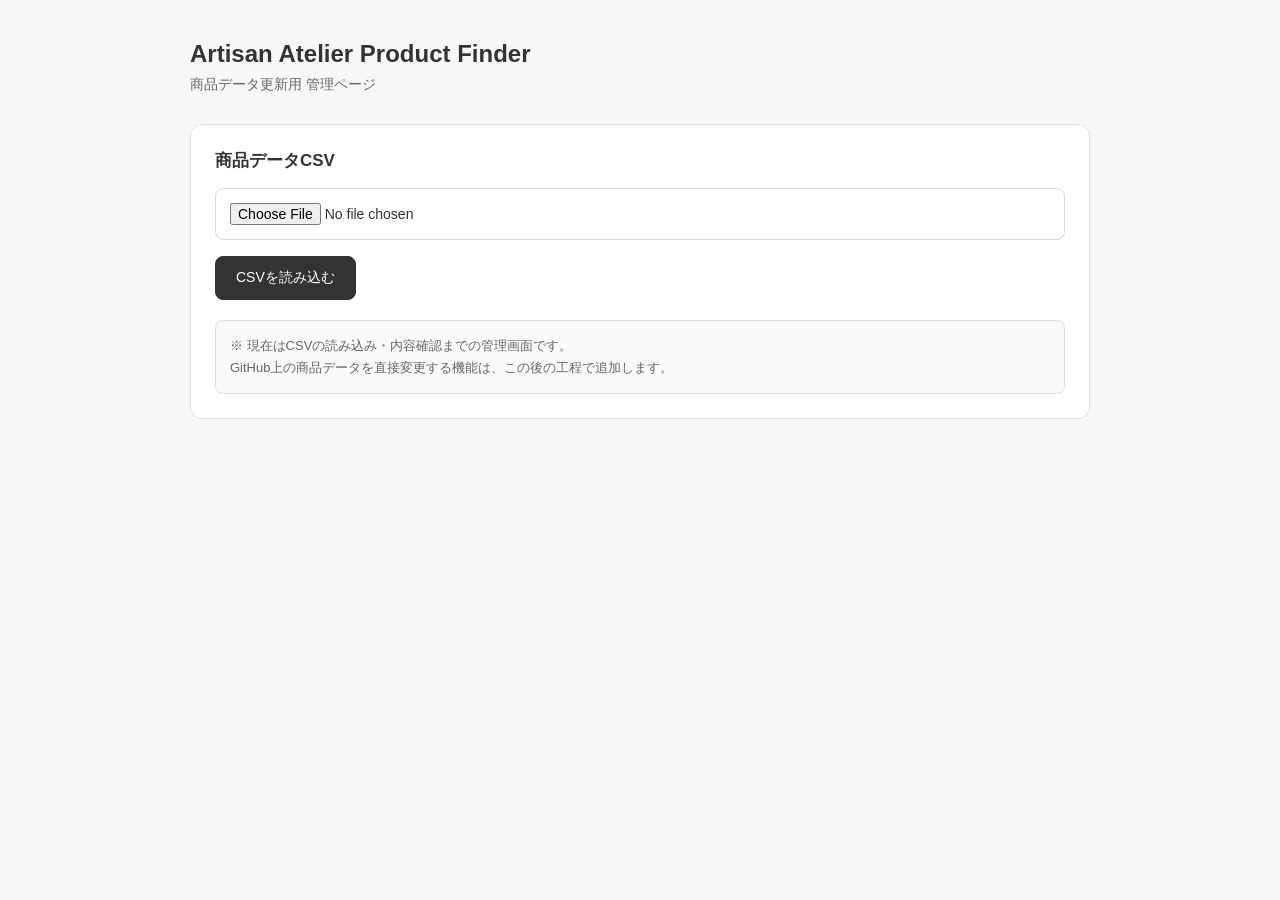
<file: demo/admin.html>
<!DOCTYPE html>
<html lang="ja">

<head>
    <meta charset="UTF-8">
    <meta name="viewport" content="width=device-width, initial-scale=1.0">

    <title>Artisan Atelier Product Finder - 管理画面</title>

    <style>
        * {
            box-sizing: border-box;
        }

        body {
            margin: 0;
            padding: 40px 20px;
            background: #f7f7f7;
            color: #333;
            font-family:
                -apple-system,
                BlinkMacSystemFont,
                "Segoe UI",
                "Noto Sans JP",
                sans-serif;
        }

        .admin-container {
            width: 100%;
            max-width: 900px;
            margin: 0 auto;
        }

        h1 {
            margin: 0 0 8px;
            font-size: 24px;
            font-weight: 600;
        }

        .description {
            margin: 0 0 30px;
            color: #666;
            font-size: 14px;
        }

        .admin-card {
            background: #fff;
            border: 1px solid #ddd;
            border-radius: 12px;
            padding: 24px;
            margin-bottom: 20px;
        }

        .admin-card h2 {
            margin: 0 0 16px;
            font-size: 17px;
            font-weight: 600;
        }

        .file-input {
            width: 100%;
            padding: 14px;
            border: 1px solid #d8d8d8;
            border-radius: 8px;
            background: #fff;
            font-size: 14px;
        }

        .button {
            margin-top: 16px;
            padding: 12px 20px;
            border: 1px solid #333;
            border-radius: 8px;
            background: #333;
            color: #fff;
            font-size: 14px;
            cursor: pointer;
        }

        .button:hover {
            opacity: 0.85;
        }

        .status {
            margin-top: 20px;
            padding: 14px;
            border-radius: 8px;
            background: #f3f3f3;
            font-size: 14px;
            line-height: 1.6;
        }

        .hidden {
            display: none;
        }

        .warning {
            margin-top: 20px;
            padding: 14px;
            border: 1px solid #ddd;
            border-radius: 8px;
            background: #fafafa;
            color: #666;
            font-size: 13px;
            line-height: 1.7;
        }
    </style>
</head>

<body>

    <main class="admin-container">

        <h1>Artisan Atelier Product Finder</h1>

        <p class="description">
            商品データ更新用 管理ページ
        </p>

        <section class="admin-card">

            <h2>商品データCSV</h2>

            <input
                type="file"
                id="csvFile"
                class="file-input"
                accept=".csv,text/csv">

            <button
                type="button"
                id="loadCsvButton"
                class="button">
                CSVを読み込む
            </button>

            <div
                id="status"
                class="status hidden">
            </div>

            <div class="warning">
                ※ 現在はCSVの読み込み・内容確認までの管理画面です。<br>
                GitHub上の商品データを直接変更する機能は、この後の工程で追加します。
            </div>

        </section>

    </main>

<script>

    const csvFile =
        document.getElementById(
            'csvFile'
        );

    const loadCsvButton =
        document.getElementById(
            'loadCsvButton'
        );

    const status =
        document.getElementById(
            'status'
        );


    /*
     * CSV読み込み
     */
    loadCsvButton.addEventListener(
        'click',
        () => {

            const file =
                csvFile.files[0];

            if (!file) {

                status.classList.remove(
                    'hidden'
                );

                status.textContent =
                    'CSVファイルを選択してください。';

                return;
            }

            const reader =
                new FileReader();


            reader.onload =
                (event) => {

                    const text =
                        event.target.result;

                    const lines =
                        text
                            .split(/\r?\n/)
                            .filter(
                                line =>
                                    line.trim()
                            );

                    if (
                        lines.length < 2
                    ) {

                        status.classList.remove(
                            'hidden'
                        );

                        status.textContent =
                            'CSVに商品データがありません。';

                        return;
                    }


                    /*
                     * CSVを配列化
                     */
                    const rows =
                        parseCsv(
                            text
                        );


                    if (
                        rows.length < 2
                    ) {

                        status.classList.remove(
                            'hidden'
                        );

                        status.textContent =
                            'CSVデータを正しく読み込めませんでした。';

                        return;
                    }


                    const headers =
                        rows[0];


                    /*
                     * 必須項目
                     */
                    const requiredFields = [
                        'メーカー名',
                        '品番',
                        '商品名',
                        '価格',
                        '商品タイトル',
                        'スペック①',
                        'スペック②',
                        'スペック③',
                        'スペック④',
                        'スペック⑤',
                        'ケア方法'
                    ];


                    const missingFields =
                        requiredFields.filter(
                            field =>
                                !headers.includes(
                                    field
                                )
                        );


                    status.classList.remove(
                        'hidden'
                    );


                    if (
                        missingFields.length > 0
                    ) {

                        status.innerHTML =
                            `
                            <strong>
                            ⚠ 必須項目が見つかりません
                            </strong>
                            <br><br>
                            ${missingFields.join(
                                ' / '
                            )}
                            `;

                        return;
                    }


                    /*
                     * CSV → JSON変換
                     */
                    const products =
                        rows
                            .slice(1)
                            .map(
                                row =>
                                    convertRowToProduct(
                                        headers,
                                        row
                                    )
                            )
                            .filter(
                                product =>
                                    product.code
                            );


                    /*
                     * 結果表示
                     */
                    status.innerHTML =
                        `
                        <strong>
                        ✓ 商品データを変換しました
                        </strong>
                        <br><br>

                        商品件数：
                        ${products.length}件
                        <br>

                        CSV項目数：
                        ${headers.length}項目
                        <br><br>

                        <button
                            type="button"
                            id="downloadJsonButton"
                            class="button">
                            products.jsonをダウンロード
                        </button>
                        `;


                    /*
                     * JSONダウンロード
                     */
                    document
                        .getElementById(
                            'downloadJsonButton'
                        )
                        .addEventListener(
                            'click',
                            () => {

                                downloadJson(
                                    products
                                );
                            }
                        );
                };


            reader.onerror =
                () => {

                    status.classList.remove(
                        'hidden'
                    );

                    status.textContent =
                        'CSVファイルの読み込みに失敗しました。';
                };


            reader.readAsText(
                file,
                'UTF-8'
            );
        }
    );


    /*
     * CSV全体を読み込む
     */
    function parseCsv(text) {

        const rows = [];

        let row = [];

        let value = '';

        let insideQuotes =
            false;


        for (
            let i = 0;
            i < text.length;
            i++
        ) {

            const char =
                text[i];

            const nextChar =
                text[i + 1];


            if (
                char === '"' &&
                insideQuotes &&
                nextChar === '"'
            ) {

                value += '"';

                i++;

                continue;
            }


            if (
                char === '"'
            ) {

                insideQuotes =
                    !insideQuotes;

                continue;
            }


            if (
                char === ',' &&
                !insideQuotes
            ) {

                row.push(
                    value.trim()
                );

                value = '';

                continue;
            }


            if (
                (
                    char === '\n' ||
                    char === '\r'
                ) &&
                !insideQuotes
            ) {

                if (
                    char === '\r' &&
                    nextChar === '\n'
                ) {

                    i++;
                }

                row.push(
                    value.trim()
                );

                value = '';


                if (
                    row.some(
                        cell =>
                            cell !== ''
                    )
                ) {

                    rows.push(
                        row
                    );
                }

                row = [];

                continue;
            }


            value += char;
        }


        /*
         * 最後の行
         */
        if (
            value !== '' ||
            row.length > 0
        ) {

            row.push(
                value.trim()
            );

            rows.push(
                row
            );
        }


        return rows;
    }


    /*
     * CSV 1行 → Product JSON
     */
    function convertRowToProduct(
        headers,
        row
    ) {

        const data = {};


        headers.forEach(
            (header, index) => {

                data[header] =
                    row[index] || '';
            }
        );


        return {

            maker:
                data['メーカー名'],

            code:
                data['品番'],

            name:
                data['商品名'],

            price:
                Number(
                    String(
                        data['価格']
                    )
                        .replace(
                            /,/g,
                            ''
                        )
                        .replace(
                            /円/g,
                            ''
                        )
                        .trim()
                ) || 0,

            brand:
                data['ブランド'],

            category:
                data['カテゴリ'],

            subCategory:
                data['サブカテゴリ'],

            series:
                splitValues(
                    data['シリーズ']
                ),

            color:
                splitValues(
                    data['色']
                ),

            colorGroup:
                splitValues(
                    data['カラー系統']
                ),

            material:
                splitValues(
                    data['素材']
                ),

            size:
                data['サイズ'],

            weight:
                data['重量'],

            title:
                data['商品タイトル'],

            spec1:
                data['スペック①'],

            spec2:
                data['スペック②'],

            spec3:
                data['スペック③'],

            spec4:
                data['スペック④'],

            spec5:
                data['スペック⑤'],

            care:
                data['ケア方法'],

            image:
                data['商品画像URL'],

            url:
                data['商品URL'],

            tags:
                splitValues(
                    data['特徴タグ']
                ),

            usageTags:
                splitValues(
                    data['用途タグ']
                ),

            recommended:
                toBoolean(
                    data['おすすめ']
                ),

            isNew:
                toBoolean(
                    data['新商品']
                ),

            popular:
                toBoolean(
                    data['人気商品']
                ),

            maleRecommended:
                toBoolean(
                    data['男性おすすめ']
                ),

            femaleRecommended:
                toBoolean(
                    data['女性おすすめ']
                ),

            stock:
                data['店舗在庫'],

            published:
                toBoolean(
                    data['公開']
                )
        };
    }


    /*
     * | 区切りの項目を配列化
     */
    function splitValues(value) {

        if (!value) {
            return [];
        }

        return String(value)
            .split('|')
            .map(
                item =>
                    item.trim()
            )
            .filter(Boolean);
    }


    /*
     * TRUE / FALSE をboolean化
     */
    function toBoolean(value) {

        const normalized =
            String(
                value || ''
            )
                .trim()
                .toUpperCase();

        return (
            normalized === 'TRUE' ||
            normalized === '○' ||
            normalized === '〇' ||
            normalized === '1'
        );
    }


    /*
     * JSONダウンロード
     */
    function downloadJson(
        products
    ) {

        const json =
            JSON.stringify(
                products,
                null,
                2
            );


        const blob =
            new Blob(
                [json],
                {
                    type:
                        'application/json'
                }
            );


        const url =
            URL.createObjectURL(
                blob
            );


        const link =
            document.createElement(
                'a'
            );

        link.href = url;

        link.download =
            'products.json';

        document.body.appendChild(
            link
        );

        link.click();

        document.body.removeChild(
            link
        );

        URL.revokeObjectURL(
            url
        );
    }

</script>

</body>

</html>
</file>
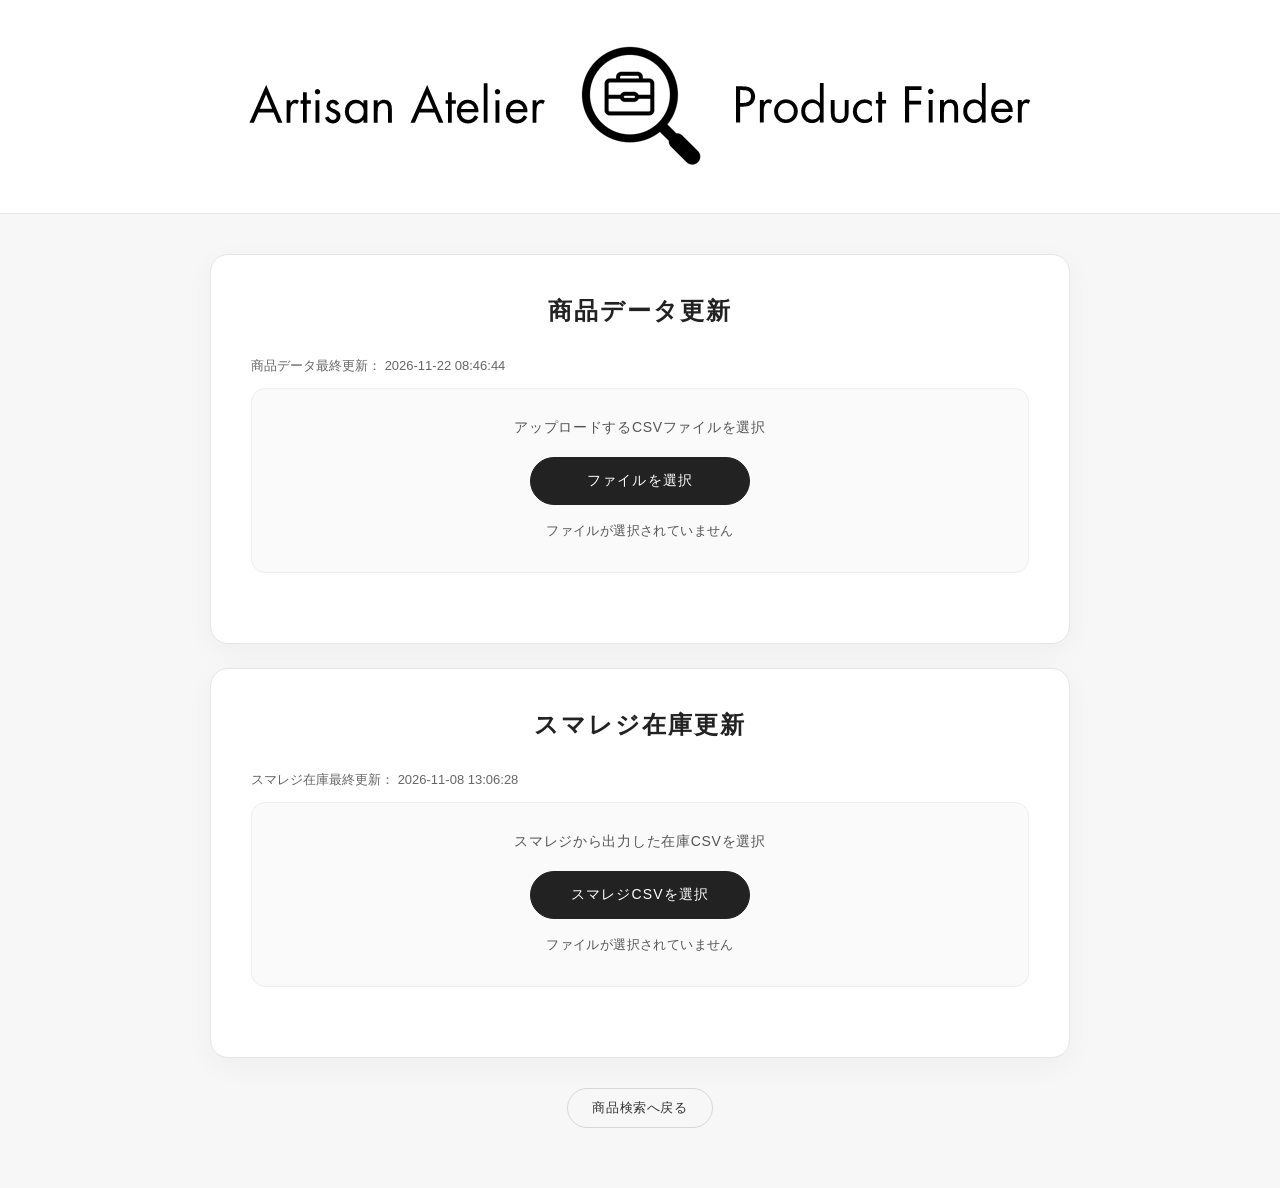
<file: demo/update.html>
<!DOCTYPE html>
<html lang="ja">

<head>
    <meta charset="UTF-8">

    <meta
        name="viewport"
        content="width=device-width, initial-scale=1.0">

    <title>
        商品データ更新 | Artisan Atelier Product Finder
    </title>

    <meta
        name="description"
        content="Artisan Atelier Product Finder 商品データ更新ページ">

    <link
        rel="stylesheet"
        href="style.css">
    <style>
        #smartRegiPanel {
            margin-top: 24px;
        }

        .smartregi-summary {
            margin-top: 16px;
        }

        .smartregi-summary-grid {
            display: grid;
            grid-template-columns: repeat(auto-fit, minmax(150px, 1fr));
            gap: 10px;
            margin-top: 12px;
        }

        .smartregi-summary-item {
            border: 1px solid #ddd;
            padding: 12px;
            background: #fafafa;
        }

        .smartregi-summary-item span {
            display: block;
            font-size: 13px;
            margin-bottom: 4px;
        }

        .smartregi-summary-item strong {
            font-size: 20px;
        }

        .smartregi-note {
            margin-top: 12px;
            font-size: 13px;
            line-height: 1.7;
        }

        .update-last-updated {
            margin-top: 8px;
            font-size: 13px;
            color: #666;
        }

        .update-last-updated-group {
            margin-bottom: 24px;
            text-align: center;
        }

        .update-last-updated-group .update-last-updated {
            margin: 6px 0;
        }

    </style>

    <!-- Product Finder Icons -->
    <link rel="icon" href="../favicon.ico" sizes="any">
    <link rel="icon" type="image/png" sizes="32x32" href="../favicon-32.png">
    <link rel="icon" type="image/png" sizes="16x16" href="../favicon-16.png">
    <link rel="apple-touch-icon" sizes="180x180" href="../apple-touch-icon.png">
    <link rel="manifest" href="../site.webmanifest">
    <meta name="theme-color" content="#ffffff">
</head>

<body>

<header>
    <div class="container">
        <a
            href="index.html"
            class="header-logo"
            aria-label="Product Finderのトップへ戻る">
            <img
                src="header.png"
                alt="Artisan Atelier Product Finder">
        </a>
    </div>
</header>

<main class="container update-page">

    <section class="update-panel">

        <h2>
            商品データ更新
        </h2>

            <p class="update-last-updated">
            商品データ最終更新：
            <span id="productUpdatedAt">読み込み中……</span>
        </p>

        <div class="update-file-area">

    <p class="update-file-label">
        アップロードするCSVファイルを選択
    </p>

    <input
        type="file"
        id="csvFileInput"
        accept=".csv,text/csv"
        hidden>

    <button
        type="button"
        id="selectCsvButton"
        class="update-file-button">
        ファイルを選択
    </button>

    <div
        id="selectedFileName"
        class="selected-file-name">
        ファイルが選択されていません
    </div>

</div>

                <button
            type="button"
            id="generateJsonButton"
            class="update-file-button"
            style="display:none;">
            商品データを更新
                </button>

        <div
            id="uploadResult"
            class="upload-result"
            aria-live="polite">
        </div>

    </section>


    <section class="update-panel" id="smartRegiPanel">

        <h2>
            スマレジ在庫更新
        </h2>

        <p class="update-last-updated">
            スマレジ在庫最終更新：
            <span id="smartRegiUpdatedAt">読み込み中……</span>
        </p>

        <div class="update-file-area">

            <p class="update-file-label">
                スマレジから出力した在庫CSVを選択
            </p>

            <input
                type="file"
                id="smartRegiCsvInput"
                accept=".csv,text/csv"
                hidden>

            <button
                type="button"
                id="smartRegiSelectButton"
                class="update-file-button">
                スマレジCSVを選択
            </button>

            <div
                id="smartRegiFileName"
                class="selected-file-name">
                ファイルが選択されていません
            </div>

        </div>

        <div
            id="smartRegiResult"
            class="upload-result"
            aria-live="polite">
        </div>

        <button
            type="button"
            id="smartRegiGenerateButton"
            class="update-file-button"
            style="display:none;">
            スマレジ在庫を更新
        </button>

    </section>

    <a
        href="index.html"
        class="back-to-search">
        商品検索へ戻る
    </a>

</main>

<script>

    const GAS_URL =
    'https://script.google.com/macros/s/AKfycbxIYu8G5ppCLUlKnrx1CGZ9nbQiqX_B_Si_9OByOAiKm25DljIBORFoW9CpSyS4beFljw/exec';

/* ==========================================================
   商品データ最終更新日時
========================================================== */

async function loadProductUpdatedAt() {

    const element =
        document.getElementById(
            'productUpdatedAt'
        );

    if (!element) {
        return;
    }

    try {

        const response =
            await fetch(
                '../update-data/product-updated-at.json?t=' +
                Date.now()
            );

        if (!response.ok) {
            throw new Error(
                '更新日時ファイルを読み込めませんでした。'
            );
        }

        const data =
            await response.json();

        if (data.updatedAt) {

            element.textContent =
                data.updatedAt;

        } else {

            element.textContent =
                '未記録';

        }

    } catch (error) {

        element.textContent =
            '取得できませんでした';

        console.error(error);

    }

}

loadProductUpdatedAt();


/* ==========================================================
   スマレジ在庫最終更新日時
========================================================== */

async function loadSmartRegiUpdatedAt() {

    const element =
        document.getElementById(
            'smartRegiUpdatedAt'
        );

    if (!element) {
        return;
    }

    try {

        const response =
            await fetch(
                '../update-data/smartregi-updated-at.json?t=' +
                Date.now()
            );

        if (!response.ok) {
            throw new Error(
                'スマレジ更新日時ファイルを読み込めませんでした。'
            );
        }

        const data =
            await response.json();

        element.textContent =
            data.updatedAt || '未記録';

    } catch (error) {

        element.textContent =
            '未記録';

        console.error(error);

    }

}

loadSmartRegiUpdatedAt();


const csvFileInput =

    document.getElementById('csvFileInput');

const selectCsvButton =
    document.getElementById('selectCsvButton');

const uploadResult =
    document.getElementById('uploadResult');

const selectedFileName =
    document.getElementById('selectedFileName');

let currentProductsForUpdate = [];
let csvProductsForUpdate = [];
let csvTextForUpdate = '';


/* ==========================================================
   CSV解析
========================================================== */

function parseCSV(text) {

    const rows = [];
    let row = [];
    let value = '';
    let inQuotes = false;

    for (let i = 0; i < text.length; i++) {

        const char = text[i];
        const next = text[i + 1];

        if (char === '"') {

            if (inQuotes && next === '"') {
                value += '"';
                i++;
            } else {
                inQuotes = !inQuotes;
            }

        } else if (char === ',' && !inQuotes) {

            row.push(value);
            value = '';

        } else if (
            (char === '\n' || char === '\r') &&
            !inQuotes
        ) {

            if (char === '\r' && next === '\n') {
                i++;
            }

            row.push(value);
            rows.push(row);

            row = [];
            value = '';

        } else {

            value += char;

        }
    }

    if (value !== '' || row.length > 0) {
        row.push(value);
        rows.push(row);
    }

    if (rows.length === 0) {
        return [];
    }


    const headers =
        rows[0].map(header =>
            header
                .replace(/^\uFEFF/, '')
                .trim()
        );


    return rows
        .slice(1)
        .filter(row =>
            row.some(value =>
                value.trim() !== ''
            )
        )
        .map(row => {

            const product = {};

            headers.forEach(
                (header, index) => {
                    product[header] =
                        row[index] ?? '';
                }
            );

            return product;

        });

}


/* ==========================================================
   配列・文字列の比較用
========================================================== */

function normalizeValue(value) {

    if (Array.isArray(value)) {
        return value.join('|');
    }

    if (value === null || value === undefined) {
        return '';
    }

    return String(value)
        .trim();

}


/* ==========================================================
   CSV → Product Finderデータ比較用
========================================================== */

function getCSVValue(product, names) {

    for (const name of names) {

        if (
            Object.prototype.hasOwnProperty.call(
                product,
                name
            )
        ) {
            return product[name];
        }

    }

    return '';

}


function createComparisonKey(product) {

    return normalizeValue(
        getCSVValue(
            product,
            ['品番', 'code', '商品コード']
        )
    );

}

/* ==========================================================
   更新用データ補助関数
========================================================== */

function normalizePrice(value) {

    if (
        value === null ||
        value === undefined ||
        value === ''
    ) {
        return 0;
    }

    const normalized =
        String(value)
            .replace(/,/g, '')
            .replace(/円/g, '')
            .trim();

    const number =
        Number(normalized);

    return Number.isNaN(number)
        ? 0
        : number;

}


function splitCSVTags(value) {

    if (
        value === null ||
        value === undefined ||
        value === ''
    ) {
        return [];
    }

    return String(value)
        .split('|')
        .map(tag => tag.trim())
        .filter(Boolean);

}


function normalizeBoolean(value) {

    if (
        value === true ||
        value === 'true' ||
        value === 'TRUE' ||
        value === '1' ||
        value === 'はい' ||
        value === '○'
    ) {
        return true;
    }

    return false;

}

/* ==========================================================
   商品データの変更判定
========================================================== */

function normalizeComparisonValue(value) {

    if (
        value === null ||
        value === undefined
    ) {
        return '';
    }


    /*
     * 配列の場合
     * JSONのタグ配列を
     * 「|」区切りの文字列へ統一
     */
    if (Array.isArray(value)) {

        return value
            .map(item =>
                String(item).trim()
            )
            .filter(Boolean)
            .join('|');

    }


    let normalized =
        String(value)
            .trim();


    /*
     * True / False を統一
     */
    if (
        normalized.toLowerCase() === 'true'
    ) {
        return 'true';
    }


    if (
        normalized.toLowerCase() === 'false'
    ) {
        return 'false';
    }


    /*
     * 数値のカンマを除去
     */
    normalized =
        normalized.replace(/,/g, '');


    /*
     * 数値として扱えるものは統一
     */
    if (
        normalized !== '' &&
        !isNaN(normalized)
    ) {

        return String(
            Number(normalized)
        );

    }


    /*
     * 「|」区切りデータを正規化
     *
     * 例：
     * 牛革|軽量|ボトル収納|
     *
     * ↓
     *
     * 牛革|軽量|ボトル収納
     */
    if (
        normalized.includes('|')
    ) {

        return normalized
            .split('|')
            .map(item =>
                item.trim()
            )
            .filter(Boolean)
            .join('|');

    }

    /*
 * 空欄を意味する記号を統一
 */
if (
    normalized === '-' ||
    normalized === '—' ||
    normalized === 'ー'
) {
    return '';
}

    return normalized;

}

function getExistingCSVField(
    csv,
    names
) {

    for (const name of names) {

        if (
            Object.prototype.hasOwnProperty.call(
                csv,
                name
            )
        ) {
            return {
                exists: true,
                value: csv[name]
            };
        }

    }

    return {
        exists: false,
        value: ''
    };

}


function valuesAreEqual(
    currentValue,
    csvValue
) {

    const current =
        normalizeComparisonValue(
            currentValue
        );

    const csv =
        normalizeComparisonValue(
            csvValue
        );

    return current === csv;

}


function hasProductChanged(
    current,
    csv
) {

    const fields = [

        {
            label: 'メーカー',
            csv: ['メーカー名'],
            json: 'maker'
        },

        {
            label: '品番',
            csv: ['品番'],
            json: 'code'
        },

        {
            label: '商品名',
            csv: ['商品名'],
            json: 'name'
        },

        {
            label: '価格',
            csv: ['価格'],
            json: 'price'
        },

        {
            label: 'ブランド',
            csv: ['ブランド'],
            json: 'brand'
        },

        {
            label: 'カテゴリ',
            csv: ['カテゴリ'],
            json: 'category'
        },

        {
            label: 'サブカテゴリ',
            csv: ['サブカテゴリ'],
            json: 'subCategory'
        },

        {
            label: 'シリーズ',
            csv: ['シリーズ'],
            json: 'series'
        },

        {
            label: '色',
            csv: ['色'],
            json: 'color'
        },

        {
            label: 'カラー系統',
            csv: ['カラー系統'],
            json: 'colorGroup'
        },

        {
            label: '素材',
            csv: ['素材'],
            json: 'material'
        },

        {
            label: 'サイズ',
            csv: ['サイズ'],
            json: 'size'
        },

        {
            label: '重量',
            csv: ['重量'],
            json: 'weight'
        },

        {
            label: '商品タイトル',
            csv: ['商品タイトル'],
            json: 'title'
        },

        {
            label: '商品画像URL',
            csv: ['商品画像URL'],
            json: 'image'
        },

        {
            label: '商品URL',
            csv: ['商品URL'],
            json: 'url'
        },

        {
            label: '特徴タグ',
            csv: ['特徴タグ'],
            json: 'tags'
        },

        {
            label: '用途タグ',
            csv: ['用途タグ'],
            json: 'usageTags'
        },

        {
            label: 'スペック①',
            csv: ['スペック①'],
            json: 'spec1'
        },

        {
            label: 'スペック②',
            csv: ['スペック②'],
            json: 'spec2'
        },

        {
            label: 'スペック③',
            csv: ['スペック③'],
            json: 'spec3'
        },

        {
            label: 'スペック④',
            csv: ['スペック④'],
            json: 'spec4'
        },

        {
            label: 'スペック⑤',
            csv: ['スペック⑤'],
            json: 'spec5'
        },

        {
            label: 'ケア方法',
            csv: ['ケア方法'],
            json: 'care'
        },

        {
            label: '備考①',
            csv: ['備考①'],
            json: 'note1'
        },

        {
            label: '備考②',
            csv: ['備考②'],
            json: 'note2'
        },

        {
            label: '売れ筋ランキング',
            csv: ['売れ筋', 'おすすめ'],
            json: 'recommended'
        },

        {
            label: '新商品',
            csv: ['新商品'],
            json: 'isNew'
        },

        {
            label: '人気商品',
            csv: ['人気商品'],
            json: 'popular'
        },
        {
            label: '男性おすすめ',
            csv: ['男性おすすめ'],
            json: 'maleRecommended'
        },

        {
            label: '女性おすすめ',
            csv: ['女性おすすめ'],
            json: 'femaleRecommended'
        },


        {
            label: '公開',
            csv: ['公開'],
            json: 'published'
        },

        {
            label: '店舗在庫',
            csv: ['店舗在庫'],
            json: 'stock'
        }

    ];


    for (const field of fields) {

        const csvField =
            getExistingCSVField(
                csv,
                field.csv
            );


        if (!csvField.exists) {
            continue;
        }


        const currentValue =
            normalizeComparisonValue(
                current[field.json]
            );


        const csvValue =
            normalizeComparisonValue(
                csvField.value
            );


        if (
            currentValue !== csvValue
        ) {

            return {
                changed: true,
                field: field.label,
                current: currentValue,
                csv: csvValue
            };

        }

    }


    return {
        changed: false
    };

}

/* ==========================================================
   更新用JSON生成
========================================================== */

function createUpdatedProducts() {

    if (
        currentProductsForUpdate.length === 0 ||
        csvProductsForUpdate.length === 0
    ) {

        throw new Error(
            '更新用の商品データが準備されていません。'
        );

    }


    /*
     * 現在の商品データを品番で管理
     */
    const currentMap =
        new Map(
            currentProductsForUpdate.map(
                product => [
                    String(product.code).trim(),
                    product
                ]
            )
        );


    /*
     * CSVの商品データを順番に処理
     */
    const updatedProducts =
        csvProductsForUpdate.map(
            csvProduct => {

                const code =
                    String(
                        csvProduct['品番'] || ''
                    ).trim();


                const currentProduct =
                    currentMap.get(code);


                /*
                 * 既存商品がない場合
                 * → CSVから新商品として作成
                 */
                if (!currentProduct) {

                    return convertCSVProductToJSON(
                        csvProduct
                    );

                }


                /*
                 * 既存商品がある場合
                 * → CSVの内容で更新
                 */
                return mergeCSVProduct(
                    currentProduct,
                    csvProduct
                );

            }
        );


    return updatedProducts;

}

/* ==========================================================
   CSV商品 → JSON商品変換
========================================================== */

function convertCSVProductToJSON(csv) {

    return {
        maker: getCSVValue(csv, ['メーカー名']),
        code: getCSVValue(csv, ['品番']),
        name: getCSVValue(csv, ['商品名']),
        price: normalizePrice(
            getCSVValue(csv, ['価格'])
        ),
        brand: getCSVValue(csv, ['ブランド']),
        category: getCSVValue(csv, ['カテゴリ']),
        subCategory: getCSVValue(
            csv,
            ['サブカテゴリ']
        ),
        series: getCSVValue(
            csv,
            ['シリーズ']
        ),
        color: getCSVValue(csv, ['色']),
        colorGroup: getCSVValue(
            csv,
            ['カラー系統']
        ),
        material: getCSVValue(
            csv,
            ['素材']
        ),
        size: getCSVValue(csv, ['サイズ']),
        weight: getCSVValue(csv, ['重量']),
        title: getCSVValue(
            csv,
            ['商品タイトル']
        ),
        image: getCSVValue(
            csv,
            ['商品画像URL', '画像URL']
        ),
        url: getCSVValue(
            csv,
            ['商品URL', '商品ページURL']
        ),
        tags: splitCSVTags(
            getCSVValue(csv, ['特徴タグ'])
        ),
        usageTags: splitCSVTags(
            getCSVValue(csv, ['用途タグ'])
        ),
        spec1: getCSVValue(
            csv,
            ['スペック1', 'スペック①']
        ),
        spec2: getCSVValue(
            csv,
            ['スペック2', 'スペック②']
        ),
        spec3: getCSVValue(
            csv,
            ['スペック3', 'スペック③']
        ),
        spec4: getCSVValue(
            csv,
            ['スペック4', 'スペック④']
        ),
        spec5: getCSVValue(
            csv,
            ['スペック5', 'スペック⑤']
        ),
        care: getCSVValue(
            csv,
            ['ケア方法']
        ),
        note1: getCSVValue(
            csv,
            ['備考①']
        ),
        note2: getCSVValue(
            csv,
            ['備考②']
        ),
        recommended: getCSVValue(csv, ['売れ筋', 'おすすめ']),
        isNew: getCSVValue(csv, ['新商品']),
        popular: getCSVValue(csv, ['人気商品']),
        maleRecommended: getCSVValue(csv, ['男性おすすめ']),
        femaleRecommended: getCSVValue(csv, ['女性おすすめ']),
        published: normalizeBoolean(
            getCSVValue(csv, ['公開'])
        ),
        stock: getCSVValue(
            csv,
            ['店舗在庫']
        )
    };

}

/* ==========================================================
   既存商品をCSV内容で更新
========================================================== */

function mergeCSVProduct(
    current,
    csv
) {

    const updated = {
        ...current
    };


    updated.maker =
        getCSVValue(
            csv,
            ['メーカー名']
        );

    updated.code =
        getCSVValue(
            csv,
            ['品番']
        );

    updated.name =
        getCSVValue(
            csv,
            ['商品名']
        );

    updated.price =
        normalizePrice(
            getCSVValue(
                csv,
                ['価格']
            )
        );

    updated.brand =
        getCSVValue(
            csv,
            ['ブランド']
        );

    updated.category =
        getCSVValue(
            csv,
            ['カテゴリ']
        );

    updated.subCategory =
        getCSVValue(
            csv,
            ['サブカテゴリ']
        );

    updated.series =
        getCSVValue(
            csv,
            ['シリーズ']
        );

    updated.color =
        getCSVValue(
            csv,
            ['色']
        );

    updated.colorGroup =
        getCSVValue(
            csv,
            ['カラー系統']
        );

    updated.material =
        getCSVValue(
            csv,
            ['素材']
        );

    updated.size =
        getCSVValue(
            csv,
            ['サイズ']
        );

    updated.weight =
        getCSVValue(
            csv,
            ['重量']
        );

    updated.title =
        getCSVValue(
            csv,
            ['商品タイトル']
        );

    updated.image =
        getCSVValue(
            csv,
            ['商品画像URL', '画像URL']
        );

    updated.url =
        getCSVValue(
            csv,
            ['商品URL', '商品ページURL']
        );

    updated.tags =
        splitCSVTags(
            getCSVValue(
                csv,
                ['特徴タグ']
            )
        );

    updated.usageTags =
        splitCSVTags(
            getCSVValue(
                csv,
                ['用途タグ']
            )
        );

    updated.spec1 =
        getCSVValue(
            csv,
            ['スペック1', 'スペック①']
        );

    updated.spec2 =
        getCSVValue(
            csv,
            ['スペック2', 'スペック②']
        );

    updated.spec3 =
        getCSVValue(
            csv,
            ['スペック3', 'スペック③']
        );

    updated.spec4 =
        getCSVValue(
            csv,
            ['スペック4', 'スペック④']
        );

    updated.spec5 =
        getCSVValue(
            csv,
            ['スペック5', 'スペック⑤']
        );

    updated.care =
        getCSVValue(
            csv,
            ['ケア方法']
        );

    updated.note1 =
        getCSVValue(
            csv,
            ['備考①']
        );

    updated.note2 =
        getCSVValue(
            csv,
            ['備考②']
        );

    updated.recommended =
        getCSVValue(csv, ['売れ筋', 'おすすめ']);

    updated.isNew =
        getCSVValue(csv, ['新商品']);

    updated.popular =
        getCSVValue(csv, ['人気商品']);

    updated.maleRecommended =
        getCSVValue(csv, ['男性おすすめ']);

    updated.femaleRecommended =
        getCSVValue(csv, ['女性おすすめ']);

    updated.published =
        normalizeBoolean(
            getCSVValue(
                csv,
                ['公開']
            )
        );

    updated.stock =
        getCSVValue(
            csv,
            ['店舗在庫']
        );


    return updated;

}
    
/* ==========================================================
   比較結果表示
========================================================== */

function showComparisonResult(
    currentProducts,
    csvProducts
) {

    const currentMap =
        new Map();

    currentProducts.forEach(
        product => {

            const key =
                normalizeValue(
                    product.code
                );

            if (key) {
                currentMap.set(
                    key,
                    product
                );
            }

        }
    );


    const csvMap =
        new Map();

    csvProducts.forEach(
        product => {

            const key =
                createComparisonKey(
                    product
                );

            if (key) {
                csvMap.set(
                    key,
                    product
                );
            }

        }
    );


let added = 0;
let changed = 0;
let deleted = 0;

let diagnosticResults = [];


    csvMap.forEach(
        (csvProduct, key) => {

            if (!currentMap.has(key)) {

                added++;

            } else {

                const currentProduct =
                    currentMap.get(key);

const comparison =
    hasProductChanged(
        currentProduct,
        csvProduct
    );

if (comparison.changed) {

    changed++;

    if (diagnosticResults.length < 5) {

        diagnosticResults.push({
            code: key,
            field: comparison.field,
            current: comparison.current,
            csv: comparison.csv
        });

    }

}

            }

        }
    );


    currentMap.forEach(
        (product, key) => {

            if (!csvMap.has(key)) {
                deleted++;
            }

        }
    );

    const generateJsonButton =
    document.getElementById('generateJsonButton');

if (generateJsonButton) {
    generateJsonButton.style.display =
        changed > 0 ? 'block' : 'none';
}

uploadResult.innerHTML = `

    <div class="comparison-result">

        <p>
            CSVファイルを確認しました。
        </p>

        <div class="comparison-summary">

            <div>
                <span>現在の商品数</span>
                <strong>
                    ${currentProducts.length}件
                </strong>
            </div>

            <div>
                <span>CSVの商品数</span>
                <strong>
                    ${csvProducts.length}件
                </strong>
            </div>

        </div>

        <div class="comparison-diff">

            <div>
                <span>追加</span>
                <strong>
                    ${added}件
                </strong>
            </div>

            <div>
                <span>変更</span>
                <strong>
                    ${changed}件
                </strong>
            </div>

            <div>
                <span>削除候補</span>
                <strong>
                    ${deleted}件
                </strong>
            </div>

        </div>

<div class="comparison-diagnostic">

    <p>
        <strong>変更内容</strong>
    </p>

    ${diagnosticResults.length === 0
        ? `
            <p>
                現在の商品データとCSVの内容に
                変更はありません。
            </p>
        `
        : diagnosticResults.map(item => `
            <div class="change-detail">

                <strong>
                    品番：${item.code}
                </strong>

                <p>
                    変更項目：${item.field}
                </p>

                <p>
                    現在：
                    ${item.current || '（空欄）'}
                </p>

                <p>
                    更新後：
                    ${item.csv || '（空欄）'}
                </p>

            </div>
        `).join('')
    }

</div>
        <p class="comparison-note">
            ※この段階では商品データは変更されていません。
        </p>

    </div>

`;
}


/* ==========================================================
   CSV選択
========================================================== */

selectCsvButton.addEventListener(
    'click',
    () => {

        csvFileInput.click();

    }
);


/* ==========================================================
   CSV読み込み
========================================================== */

csvFileInput.addEventListener(
    'change',
    async (event) => {

      const file =
    event.target.files &&
    event.target.files[0];

if (!file) {
    return;
}

if (selectedFileName) {
    selectedFileName.textContent =
        `選択中：${file.name}`;
}  


        uploadResult.textContent =
            '現在の商品データを確認しています……';


        try {

            const response =
                await fetch('products.json');


            if (!response.ok) {
                throw new Error(
                    'products.jsonの読み込みに失敗しました。'
                );
            }


            const currentProducts =
                await response.json();


            uploadResult.textContent =
                'CSVファイルを読み込んでいます……';


            const reader =
                new FileReader();


            reader.onload =
                (loadEvent) => {

                    try {

                        const text =
                            loadEvent.target.result;
                            csvTextForUpdate = text;
                        const csvProducts =
                            parseCSV(text);


                        if (
                            csvProducts.length === 0
                        ) {

                            uploadResult.textContent =
                                'CSVに商品データがありません。';

                            return;

                        }

                      currentProductsForUpdate =
                      currentProducts;

                      csvProductsForUpdate =
                      csvProducts;  

                        showComparisonResult(
                            currentProducts,
                            csvProducts
                        );

                    } catch (error) {

                        uploadResult.textContent =
                            'CSVの解析中にエラーが発生しました。';

                        console.error(error);

                    }

                };


            reader.onerror =
                () => {

                    uploadResult.textContent =
                        'CSVファイルの読み込みに失敗しました。';

                };


            reader.readAsText(
                file,
                'UTF-8'
            );


        } catch (error) {

            uploadResult.textContent =
                '現在の商品データを読み込めませんでした。';

            console.error(error);

        }


        csvFileInput.value = '';

    }
);

/* ==========================================================
   更新用JSON作成
========================================================== */

generateJsonButton.addEventListener(
    'click',
    async () => {

        if (!csvTextForUpdate) {

            uploadResult.innerHTML = `
                <div class="comparison-result">
                    <p>
                        更新するCSVデータがありません。
                    </p>
                </div>
            `;

            return;
        }

        try {

            const updatedProducts =
                createUpdatedProducts();

            uploadResult.innerHTML = `
                <div class="comparison-result">
                    <p>
                        商品データを更新しています……
                    </p>
                    <p class="comparison-note">
                        しばらくお待ちください。
                    </p>
                </div>
            `;

            generateJsonButton.disabled = true;

            await fetch(
    GAS_URL,
    {
        method: 'POST',

        mode: 'no-cors',

        headers: {
            'Content-Type':
                'text/plain;charset=utf-8'
        },

        body:
            JSON.stringify({
                type: 'product',

                csv:
                    csvTextForUpdate
            })
    }
);

            uploadResult.innerHTML = `
                <div class="comparison-result">

                    <p>
                        商品データの更新を受け付けました。
                    </p>

                    <p>
                        商品数：
                        <strong>
                            ${updatedProducts.length}件
                        </strong>
                    </p>

                    <p class="comparison-note">
                        商品データは自動的に更新されます。
                        反映まで数分かかる場合があります。
                    </p>

                </div>
            `;

        } catch (error) {

            uploadResult.innerHTML = `

                <div class="comparison-result">

                    <p>
                        商品データの更新に失敗しました。
                    </p>

                    <p class="comparison-note">
                        ${error.message}
                    </p>

                </div>

            `;

            console.error(error);

            generateJsonButton.disabled = false;

        }

    }
);


/* ==========================================================
   スマレジ在庫CSV更新
   品番＋カラーで照合し、商品ごとのカラー別在庫を保存
========================================================== */

const smartRegiCsvInput =
    document.getElementById('smartRegiCsvInput');

const smartRegiSelectButton =
    document.getElementById('smartRegiSelectButton');

const smartRegiFileName =
    document.getElementById('smartRegiFileName');

const smartRegiResult =
    document.getElementById('smartRegiResult');

const smartRegiGenerateButton =
    document.getElementById('smartRegiGenerateButton');

let smartRegiProductsForUpdate = [];
let smartRegiMatchData = [];


/* ==========================================================
   スマレジCSV解析
   スマレジCSVはCP932（Shift-JIS系）で出力されるため
   TextDecoderでshift-jisとして読み込む。
========================================================== */

function parseSmartRegiCSV(text) {

    const rows = [];
    let row = [];
    let value = '';
    let inQuotes = false;

    for (let i = 0; i < text.length; i++) {

        const char = text[i];
        const next = text[i + 1];

        if (char === '"') {

            if (inQuotes && next === '"') {
                value += '"';
                i++;
            } else {
                inQuotes = !inQuotes;
            }

        } else if (char === ',' && !inQuotes) {

            row.push(value);
            value = '';

        } else if (
            (char === '\n' || char === '\r') &&
            !inQuotes
        ) {

            if (char === '\r' && next === '\n') {
                i++;
            }

            row.push(value);
            rows.push(row);

            row = [];
            value = '';

        } else {

            value += char;

        }
    }

    if (value !== '' || row.length > 0) {
        row.push(value);
        rows.push(row);
    }

    if (rows.length === 0) {
        return [];
    }

    const headers =
        rows[0].map(header =>
            header
                .replace(/^\uFEFF/, '')
                .trim()
        );

    return rows
        .slice(1)
        .filter(row =>
            row.some(value =>
                String(value).trim() !== ''
            )
        )
        .map(row => {

            const item = {};

            headers.forEach(
                (header, index) => {
                    item[header] =
                        row[index] ?? '';
                }
            );

            return item;

        });

}


/* ==========================================================
   スマレジ照合用の正規化
========================================================== */

function normalizeSmartRegiValue(value) {

    if (
        value === null ||
        value === undefined
    ) {
        return '';
    }

    return String(value)
        .replace(/\u3000/g, ' ')
        .trim();

}


/* ==========================================================
   商品の色一覧を取得
========================================================== */

function getProductColorListForStock(product) {

    const value =
        product.color;

    if (Array.isArray(value)) {

        return value
            .flatMap(item =>
                String(item).split('|')
            )
            .map(item =>
                normalizeSmartRegiValue(item)
            )
            .filter(Boolean);

    }

    return String(value || '')
        .split('|')
        .map(item =>
            normalizeSmartRegiValue(item)
        )
        .filter(Boolean);

}


/* ==========================================================
   スマレジ在庫データ作成
========================================================== */

function createSmartRegiMatchData(
    products,
    smartRegiRows
) {

    const stockMap =
        new Map();

    let duplicateCount = 0;

    smartRegiRows.forEach(row => {

        const code =
            normalizeSmartRegiValue(
                row['品番']
            );

        const color =
            normalizeSmartRegiValue(
                row['カラー']
            );

        const quantityText =
            normalizeSmartRegiValue(
                row['在庫数']
            );

        if (!code || !color) {
            return;
        }

        const quantity =
            Number(
                quantityText.replace(/,/g, '')
            );

        const key =
            `${code}__${color}`;

        if (stockMap.has(key)) {
            duplicateCount++;
        }

        stockMap.set(
            key,
            Number.isFinite(quantity)
                ? quantity
                : 0
        );

    });


    let matchedColorCount = 0;
    let unmatchedColorCount = 0;
    let unmatchedProductCount = 0;
    let matchedProductCount = 0;

    const result =
        products.map(product => {

            const code =
                normalizeSmartRegiValue(
                    product.code
                );

            const colors =
                getProductColorListForStock(
                    product
                );

            const smartRegiStock =
                colors.map(color => {

                    const key =
                        `${code}__${color}`;

                    if (
                        stockMap.has(key)
                    ) {

                        matchedColorCount++;

                        return {
                            color,
                            quantity:
                                stockMap.get(key),
                            status:
                                'matched'
                        };

                    }

                    unmatchedColorCount++;

                    return {
                        color,
                        quantity: null,
                        status:
                            'unavailable'
                    };

                });

            if (
                smartRegiStock.length > 0 &&
                smartRegiStock.some(
                    item =>
                        item.status === 'matched'
                )
            ) {
                matchedProductCount++;
            }

            if (
                smartRegiStock.length > 0 &&
                smartRegiStock.every(
                    item =>
                        item.status === 'unavailable'
                )
            ) {
                unmatchedProductCount++;
            }

            return {
                ...product,
                smartRegiStock
            };

        });


    return {
        products: result,
        matchedColorCount,
        unmatchedColorCount,
        matchedProductCount,
        unmatchedProductCount,
        duplicateCount
    };

}


/* ==========================================================
   スマレジ照合結果表示
========================================================== */

function showSmartRegiResult(
    smartRegiRows,
    result
) {

    smartRegiResult.innerHTML = `

        <div class="smartregi-summary">

            <p>
                <strong>
                    スマレジCSVを確認しました。
                </strong>
            </p>

            <div class="smartregi-summary-grid">

                <div class="smartregi-summary-item">
                    <span>スマレジCSV</span>
                    <strong>
                        ${smartRegiRows.length}件
                    </strong>
                </div>

                <div class="smartregi-summary-item">
                    <span>商品単位で照合</span>
                    <strong>
                        ${result.matchedProductCount}件
                    </strong>
                </div>

                <div class="smartregi-summary-item">
                    <span>カラー一致</span>
                    <strong>
                        ${result.matchedColorCount}件
                    </strong>
                </div>

                <div class="smartregi-summary-item">
                    <span>カラー不一致</span>
                    <strong>
                        ${result.unmatchedColorCount}件
                    </strong>
                </div>

            </div>

            ${
                result.duplicateCount > 0
                    ? `
                        <p class="smartregi-note">
                            ⚠ 同じ「品番＋カラー」の重複が
                            ${result.duplicateCount}件ありました。
                            後の行の在庫数を採用します。
                        </p>
                    `
                    : ''
            }

            <p class="smartregi-note">
                一致したカラーはスマレジの在庫数を登録します。
                一致しなかったカラーは
                <strong>「⚠ 在庫情報未取得」</strong>
                として登録します。
            </p>

            <p class="smartregi-note">
                ※この段階では現在の商品データは変更されていません。
            </p>

        </div>

    `;

    if (
        smartRegiGenerateButton
    ) {
        smartRegiGenerateButton.style.display =
            'block';
    }

}


/* ==========================================================
   スマレジCSV選択
========================================================== */

if (smartRegiSelectButton) {

    smartRegiSelectButton.addEventListener(
        'click',
        () => {
            smartRegiCsvInput.click();
        }
    );

}


/* ==========================================================
   スマレジCSV読み込み
========================================================== */

if (smartRegiCsvInput) {

    smartRegiCsvInput.addEventListener(
        'change',
        async (event) => {

            const file =
                event.target.files &&
                event.target.files[0];

            if (!file) {
                return;
            }

            if (smartRegiFileName) {
                smartRegiFileName.textContent =
                    `選択中：${file.name}`;
            }

            smartRegiResult.textContent =
                '現在の商品データを確認しています……';

            if (smartRegiGenerateButton) {
                smartRegiGenerateButton.style.display =
                    'none';
            }

            try {

                const response =
                    await fetch('products.json');

                if (!response.ok) {
                    throw new Error(
                        'products.jsonの読み込みに失敗しました。'
                    );
                }

                const currentProducts =
                    await response.json();

                smartRegiProductsForUpdate =
                    currentProducts;

                smartRegiResult.textContent =
                    'スマレジCSVを読み込んでいます……';

                const buffer =
                    await file.arrayBuffer();

                let text;

                try {

                    text =
                        new TextDecoder(
                            'shift-jis'
                        ).decode(buffer);

                } catch (error) {

                    text =
                        new TextDecoder(
                            'utf-8'
                        ).decode(buffer);

                }

                const smartRegiRows =
                    parseSmartRegiCSV(text);

                if (
                    smartRegiRows.length === 0
                ) {
                    throw new Error(
                        'スマレジCSVにデータがありません。'
                    );
                }

                const requiredHeaders = [
                    '品番',
                    'カラー',
                    '在庫数'
                ];

                const missingHeaders =
                    requiredHeaders.filter(
                        header =>
                            !(
                                Object.prototype
                                    .hasOwnProperty.call(
                                        smartRegiRows[0],
                                        header
                                    )
                            )
                    );

                if (
                    missingHeaders.length > 0
                ) {
                    throw new Error(
                        `必要な列が見つかりません：${missingHeaders.join('、')}`
                    );
                }

                const result =
                    createSmartRegiMatchData(
                        currentProducts,
                        smartRegiRows
                    );

                smartRegiMatchData =
                    result.products;

                showSmartRegiResult(
                    smartRegiRows,
                    result
                );

            } catch (error) {

                smartRegiResult.innerHTML = `
                    <div class="comparison-result">

                        <p>
                            スマレジCSVの確認に失敗しました。
                        </p>

                        <p class="comparison-note">
                            ${error.message}
                        </p>

                    </div>
                `;

                console.error(error);

            }

            smartRegiCsvInput.value = '';

        }
    );

}


/* ==========================================================
   スマレジ在庫更新用JSON作成
========================================================== */

if (smartRegiGenerateButton) {

    smartRegiGenerateButton.addEventListener(
        'click',
        async () => {

            const smartRegiUpdatedAt =
                new Date().toLocaleString(
                    'ja-JP',
                    {
                        year: 'numeric',
                        month: '2-digit',
                        day: '2-digit',
                        hour: '2-digit',
                        minute: '2-digit',
                        second: '2-digit',
                        hour12: false
                    }
                ).replace(/\//g, '-');


            if (smartRegiMatchData.length === 0) {

                return;

            }


            try {

                smartRegiGenerateButton.disabled = true;

                smartRegiGenerateButton.textContent =
                    'スマレジ在庫を更新しています……';


                const smartRegiData = {

                    updatedAt:
                        smartRegiUpdatedAt,

                    products:
                        smartRegiMatchData

                };


                const response =
                    await fetch(
                        GAS_URL,
                        {
                            method: 'POST',

                            mode: 'no-cors',

                            headers: {
                                'Content-Type':
                                    'text/plain;charset=utf-8'
                            },

                            body:
                                JSON.stringify({

                                    type:
                                        'smartregi',

                                    smartregi:
                                        smartRegiData

                                })

                        }
                    );


                smartRegiResult.innerHTML = `

                    <div class="comparison-result">

                        <p>
                            スマレジ在庫の更新を受け付けました。
                        </p>

                        <p>
                            対象商品：
                            <strong>
                                ${smartRegiMatchData.length}件
                            </strong>
                        </p>

                        <p>
                            スマレジ在庫最終更新：
                            <strong>
                                ${smartRegiUpdatedAt}
                            </strong>
                        </p>

                        <p class="smartregi-note">
                            スマレジ在庫は自動的に更新されます。
                            反映まで数分かかる場合があります。
                        </p>

                    </div>

                `;


                smartRegiGenerateButton.textContent =
                    'スマレジ在庫を更新しました';

            } catch (error) {

                smartRegiResult.innerHTML += `

                    <p class="smartregi-note">

                        スマレジ在庫の更新に失敗しました。

                        <br>

                        ${error.message}

                    </p>

                `;

                console.error(error);

                smartRegiGenerateButton.disabled = false;

                smartRegiGenerateButton.textContent =
                    'スマレジ在庫を更新';

            }

        }
    );

}


</script>

</body>

</html>
</file>
<file: demo/style.css>
* {
    box-sizing: border-box;
}

body {
    margin: 0;
    font-family:
        -apple-system,
        BlinkMacSystemFont,
        "Segoe UI",
        "Hiragino Kaku Gothic ProN",
        "Hiragino Sans",
        "Yu Gothic",
        Meiryo,
        sans-serif;
    color: #222;
    background: #f7f7f7;
}

.container {
    width: min(1200px, calc(100% - 40px));
    margin: 0 auto;
}

/* ==========================================================
   Header
========================================================== */

header {

    background: #fff;

    border-bottom: 1px solid #e5e5e5;

    padding: 12px 0;

}

.header-logo {

    display: block;

    width: 100%;

    text-align: center;

    line-height: 0;

}

.header-logo img {

    display: block;

    width: 100%;

    max-width: 1134px;

    height: auto;

    margin: 0 auto;

}

/* ==========================================================
   Search Panel
========================================================== */

.search-panel {
margin-top: 12px;
padding: 24px;
background: #fff;
border: 1px solid #e5e5e5;
border-radius: 8px;
}



.search-box {
    margin-bottom: 14px;
}

.search-box input {
    width: 100%;
    height: 44px;
    padding: 0 14px;
    border: 1px solid #d8d8d8;
    border-radius: 8px;
    background: #fff;
    color: #333;
    font-size: 14px;
    outline: none;
}

.search-box input:focus {
    border-color: #999;
}

/* メーカー・カテゴリ・シリーズ */

.filters {
    display: grid;
    grid-template-columns: repeat(3, 1fr);
    gap: 12px;
    width: 100%;
}

.filters select {
    width: 100%;
    min-width: 0;
    height: 44px;
    padding: 0 14px;
    border: 1px solid #d8d8d8;
    border-radius: 8px;
    background: #fff;
    color: #333;
    font-size: 14px;
}

/* ==========================================================
   価格検索
========================================================== */

.price-filter {
    display: flex;
    align-items: center;
    gap: 8px;
    width: calc((100% - 24px) / 3);
    margin-top: 14px;
}

.price-filter-label {
    flex-shrink: 0;
    color: #333;
    font-size: 14px;
    font-weight: 500;
}

.price-filter input {
    width: 100px;
    min-width: 0;
    height: 44px;
    padding: 0 12px;
    border: 1px solid #d8d8d8;
    border-radius: 8px;
    background: #fff;
    color: #333;
    font-size: 14px;
}

.price-filter input::placeholder {
    color: #999;
}

.price-separator,
.price-unit {
    flex-shrink: 0;
    color: #555;
    font-size: 14px;
}

/* ==========================================================
   Condition Search
========================================================== */

.condition-search {
    margin-top: 24px;
}

.condition-search h2 {
    margin: 22px 0 10px;
    font-size: 15px;
    font-weight: 600;
    letter-spacing: 0.03em;
}

.condition-search h2:first-child {
    margin-top: 0;
}

.condition-tags {
    display: flex;
    flex-wrap: wrap;
    gap: 8px;
}

.condition-tag-row {
    display: flex;
    flex-wrap: wrap;
    gap: 8px;
    flex-basis: 100%;
    width: 100%;
}

/* ==========================================================
   用途・特徴タグ
========================================================== */

.condition-tag {
    display: inline-flex;
    align-items: center;
    justify-content: center;
    min-height: 34px;
    padding: 6px 12px;
    border-radius: 5px;
    font-size: 13px;
    line-height: 1.4;
    cursor: pointer;
    transition:
        background-color 0.15s ease,
        border-color 0.15s ease,
        color 0.15s ease;
}

/* 用途 */

.usage-condition-tag {
    background: #f7f3ed;
    border: 1px solid #d8d0c4;
    color: #5b554d;
}

.usage-condition-tag:hover {
    background: #eee8df;
    border-color: #b9ad9d;
}

.usage-condition-tag.active {
    background: #e5ddd1;
    border-color: #a99987;
    color: #4f4942;
}

/* 特徴 */

.feature-condition-tag {
    background: #f2f5f6;
    border: 1px solid #ccd4d8;
    color: #50595d;
}

.feature-condition-tag:hover {
    background: #e7edef;
    border-color: #aebdc3;
}

.feature-condition-tag.active {
    background: #dce5e8;
    border-color: #8fa2aa;
    color: #3f4a4f;
}

/* ==========================================================
   もっと見る
========================================================== */

.tag-more-button {
    display: inline-flex;
    align-items: center;
    justify-content: center;
    min-height: 34px;
    padding: 6px 14px;
    background: #222;
    border: 1px solid #222;
    border-radius: 5px;
    color: #fff;
    font-size: 13px;
    line-height: 1.4;
    cursor: pointer;
    transition:
        background-color 0.15s ease,
        border-color 0.15s ease,
        color 0.15s ease;
}

.tag-more-button:hover {
    background: #fff;
    color: #222;
}

/* ==========================================================
   カラー
========================================================== */

.color-tags {
    margin-top: 2px;
}

.color-tag-row {
    align-items: center;
}

.color-condition-tag {
    min-width: 76px;
    border: 1px solid #d2d2d2;
}

/* BLACK */

.color-black {
    background: #e5e5e5;
    border-color: #c5c5c5;
    color: #333;
}

.color-black:hover {
    background: #d9d9d9;
    border-color: #aaa;
}

.color-black.active {
    background: #d0d0d0;
    border-color: #777;
    color: #222;
}

/* WHITE */

.color-white {
    background: #fff;
    border-color: #bbb;
    color: #555;
}

.color-white:hover {
    background: #f7f7f7;
    border-color: #999;
}

.color-white.active {
    background: #f1f1f1;
    border-color: #555;
    color: #222;
}

/* GRAY */

.color-gray {
    background: #e5e5e5;
    border-color: #bdbdbd;
    color: #444;
}

.color-gray:hover {
    background: #d8d8d8;
}

.color-gray.active {
    background: #c8c8c8;
    border-color: #777;
}

/* NAVY */

.color-navy {
    background: #dce4ec;
    border-color: #b8c7d5;
    color: #40566b;
}

.color-navy:hover {
    background: #cedae5;
    border-color: #9fb2c4;
}

.color-navy.active {
    background: #bfcedb;
    border-color: #728ba0;
    color: #30475b;
}

/* BLUE */

.color-blue {
    background: #dce9f5;
    border-color: #b5cde3;
    color: #31516f;
}

.color-blue:hover {
    background: #cbddec;
}

.color-blue.active {
    background: #aec9e1;
    border-color: #6f9bc2;
}

/* RED */

.color-red {
    background: #f3dddd;
    border-color: #d9aaaa;
    color: #8a3f3f;
}

.color-red:hover {
    background: #eccccc;
}

.color-red.active {
    background: #dfb3b3;
    border-color: #b96f6f;
}

/* PINK */

.color-pink {
    background: #f5e1e8;
    border-color: #dfbdc9;
    color: #805363;
}

.color-pink:hover {
    background: #eed3dc;
}

.color-pink.active {
    background: #e5c1cf;
    border-color: #bd8c9e;
}

/* PURPLE */

.color-purple {
    background: #e7e0ee;
    border-color: #c8b9d5;
    color: #625071;
}

.color-purple:hover {
    background: #ddd3e7;
}

.color-purple.active {
    background: #cdbbd9;
    border-color: #9d83ae;
}

/* GREEN */

.color-green {
    background: #dfeade;
    border-color: #bdcfbb;
    color: #4e684c;
}

.color-green:hover {
    background: #d2e2d0;
}

.color-green.active {
    background: #bfd5bc;
    border-color: #8eae89;
}

/* YELLOW */

.color-yellow {
    background: #f4edcf;
    border-color: #ddd09a;
    color: #71652e;
}

.color-yellow:hover {
    background: #eee4b9;
}

.color-yellow.active {
    background: #e6d993;
    border-color: #baa94f;
}

/* ORANGE */

.color-orange {
    background: #f3e1d3;
    border-color: #ddbaa0;
    color: #7b5137;
}

.color-orange:hover {
    background: #edd4c1;
}

.color-orange.active {
    background: #e3c0a5;
    border-color: #bb8b68;
}

/* BROWN */

.color-brown {
    background: #e8ddd4;
    border-color: #cdb9a8;
    color: #604c3e;
}

.color-brown:hover {
    background: #ded0c5;
}

.color-brown.active {
    background: #ccb6a4;
    border-color: #9d7e68;
}

/* BEIGE */

.color-beige {
    background: #f1eadc;
    border-color: #d8c9ad;
    color: #6c604b;
}

.color-beige:hover {
    background: #eae0cd;
}

.color-beige.active {
    background: #dfd1b8;
    border-color: #b7a27c;
}

/* METALLIC */

.color-metallic {
    background: linear-gradient(
        135deg,
        #eeeeee,
        #d0d0d0,
        #f5f5f5
    );
    border-color: #bcbcbc;
    color: #555;
}

.color-metallic:hover {
    background: linear-gradient(
        135deg,
        #e2e2e2,
        #c4c4c4,
        #eeeeee
    );
}

.color-metallic.active {
    background: linear-gradient(
        135deg,
        #c9c9c9,
        #a9a9a9,
        #dddddd
    );
    border-color: #888;
}

/* OTHER */

.color-other {
    background: #eee9e4;
    border-color: #d1c7bd;
    color: #5f5750;
}

.color-other:hover {
    background: #e5ddd5;
}

.color-other.active {
    background: #d8cec4;
    border-color: #a99a8b;
}

/* ==========================================================
   Active Filters
========================================================== */

#activeFilters {
    display: flex;
    flex-wrap: wrap;
    align-items: center;
    gap: 6px;
    margin-top: 18px;
}

.active-filters-title {
    margin-right: 2px;
    color: #555;
    font-size: 12px;
}

.active-filter-tag {
    display: inline-flex;
    align-items: center;
    padding: 5px 9px;
    border: 1px solid #ccd4d8;
    border-radius: 4px;
    background: #f2f5f6;
    color: #50595d;
    font-size: 12px;
    line-height: 1.4;
    cursor: pointer;
}

.active-filter-tag.usage-filter {
    background: #f7f3ed;
    border-color: #d8d0c4;
    color: #5b554d;
}

.active-filter-tag.feature-filter {
    background: #f2f5f6;
    border-color: #ccd4d8;
    color: #50595d;
}

.active-filter-tag.color-filter {
    background: #f0ece8;
    border-color: #c7bdb3;
    color: #554d47;
}

/* ==========================================================
   Result Info
========================================================== */

.result-info {
    display: flex;
    align-items: center;
    gap: 12px;
    margin: 22px 0 16px;
}

#resultCount {

    margin-right: auto;

    font-size: 18px;

    font-weight: 700;

    letter-spacing: 0.04em;

    color: #333;

}

.result-count-number {

    display: inline-block;

    font-size: 27px;

    font-weight: 400;

    color: #8f1d2c;

    line-height: 1;

    vertical-align: baseline;

}

.result-count-text {

    font-size: 18px;

    font-weight: 700;

    color: #333;

}

#sortOrder {
    height: 40px;
    padding: 0 12px;
    border: 1px solid #ccc;
    border-radius: 5px;
    background: #fff;
    font-size: 13px;
}

#resetFilters {
    padding: 9px 16px;
    border: 1px solid #A94442;
    border-radius: 5px;
    background: #A94442;
    color: #fff;
    font-size: 13px;
    line-height: 1.4;
    cursor: pointer;
    transition:
        background-color 0.15s ease,
        border-color 0.15s ease;
}


#resetFilters:hover {
    background: #873634;
    border-color: #873634;
}

/* ==========================================================
   Product Grid
========================================================== */

.product-grid {
    display: grid;
    grid-template-columns: repeat(4, 1fr);
    gap: 16px;
    padding-bottom: 40px;
}

.product-card {
    position: relative;
    display: flex;
    flex-direction: column;
    min-width: 0;
    padding: 14px;
    background: #fff;
    border: 1px solid #e1e1e1;
    border-radius: 6px;
    cursor: pointer;
    transition:
        transform 0.15s ease,
        box-shadow 0.15s ease;
}

.product-card:hover {
    transform: translateY(-2px);
    box-shadow: 0 5px 16px rgba(0, 0, 0, 0.08);
}

.product-image {
    width: 100%;
    aspect-ratio: 1 / 1;
    display: flex;
    align-items: center;
    justify-content: center;
    margin-bottom: 12px;
    overflow: hidden;
    background: #f3f3f3;
}

.product-image img {
    width: 100%;
    height: 100%;
    object-fit: contain;
}

/* ==========================================================
   商品カード バッジ
========================================================== */

.product-badges {
    display: flex;
    flex-wrap: wrap;
    align-items: center;
    gap: 5px;
    min-height: 24px;
    margin-bottom: 5px;
}

.product-badge,
.product-new-badge,
.product-popular-badge {
    display: inline-flex;
    align-items: center;
    width: fit-content;
    min-height: 24px;
    margin: 0;
    padding: 4px 8px;
    border-radius: 999px;
    font-size: 10px;
    font-weight: 600;
    line-height: 1.2;
    letter-spacing: 0.03em;
    white-space: nowrap;
}

.product-new-badge {
    background: #eef5fb;
    border: 1px solid #4778a8;
    color: #4778a8;
}

.product-popular-badge {
    background: #fdf0f0;
    border: 1px solid #b84a4a;
    color: #b84a4a;
}

.product-badge {
    background: #f2f2f2;
    border: 1px solid #cfcfcf;
    color: #555;
}

.product-stock-row {
    display: flex;
    align-items: center;
    min-height: 24px;
    margin-bottom: 10px;
}

.product-stock-badge {
    display: inline-flex;
    align-items: center;
    width: fit-content;
    min-height: 24px;
    margin: 0;
    padding: 4px 9px;
    border: 1px solid;
    border-radius: 999px;
    background: #fff;
    font-size: 10px;
    font-weight: 600;
    line-height: 1.2;
    letter-spacing: 0.03em;
    white-space: nowrap;
}

.product-stock-badge.stock-available {
    color: #3f7d55;
    border-color: #3f7d55;
    background: #fff;
}

.product-stock-badge.stock-order {
    color: #c47a2c;
    border-color: #c47a2c;
    background: #fff;
}

.product-stock-badge.stock-out {
    color: #b84a4a;
    border-color: #b84a4a;
    background: #fff;
}

.product-stock-badge.stock-discontinued {
    color: #777;
    border-color: #999;
    background: #fff;
}



/* ==========================================================
   商品情報
========================================================== */

.product-code {
    margin-bottom: 5px;
    color: #888;
    font-size: 11px;
}

.product-name {
    margin: 0 0 7px;
    font-size: 14px;
    line-height: 1.5;
}

.product-brand {
    margin-bottom: 7px;
    color: #666;
    font-size: 12px;
}

.product-price {
    font-size: 14px;
    font-weight: 600;
    color: #b84a4a;
}

.product-usage-tags,
.product-feature-tags {
    display: flex;
    flex-wrap: wrap;
    gap: 5px;
}

.product-usage-tags {
    margin-top: 10px;
}

.product-feature-tags {
    margin-top: 8px;
}

.usage-tag,
.feature-tag {
    display: inline-flex;
    align-items: center;
    padding: 4px 8px;
    border-radius: 4px;
    font-size: 11px;
    line-height: 1.4;
    cursor: pointer;
}

.usage-tag {
    border: 1px solid #d8d0c4;
    background: #f7f3ed;
    color: #5b554d;
}

.usage-tag:hover {
    background: #eee8df;
}

.usage-tag.selected {
    background: #e5ddd1;
    border-color: #b9ad9d;
}

.feature-tag {
    border: 1px solid #ccd4d8;
    background: #f2f5f6;
    color: #50595d;
}

.feature-tag:hover {
    background: #e7edef;
}

.feature-tag.selected {
    background: #dce5e8;
    border-color: #aebdc3;
}

/* ==========================================================
   Modal
========================================================== */

.modal {
    position: fixed;
    inset: 0;
    z-index: 1000;
    display: flex;
    align-items: center;
    justify-content: center;
    padding: 20px;
    background: rgba(0, 0, 0, 0.55);
}

.modal.hidden {
    display: none;
}

.modal-content {
    position: relative;
    width: min(760px, 100%);
    max-height: 90vh;
    overflow-y: auto;
    padding: 30px;
    background: #fff;
    border-radius: 8px;
}

.close-button {
    position: absolute;
    top: 12px;
    right: 14px;
    width: 36px;
    height: 36px;
    border: 0;
    background: transparent;
    font-size: 28px;
    line-height: 1;
    cursor: pointer;
}

.close-button:hover {
    opacity: 0.6;
}

.modal-title {
    margin: 0 45px 20px 0;
    font-size: 20px;
    line-height: 1.5;
}

/* ==========================================================
   モーダル詳細
========================================================== */

.detail-list {
    display: grid;
    grid-template-columns: 130px 1fr;
    gap: 8px;
    margin: 20px 0 0;
}

.detail-list dt {
    margin: 0;
    padding: 9px 10px;
    background: #50595d;
    border: 1px solid #50595d;
    border-radius: 5px;
    color: #fff;
    font-size: 12px;
    font-weight: 600;
    line-height: 1.4;
    text-align: center;
}

.detail-list dd {
    min-width: 0;
    margin: 0;
    padding: 9px 10px;
    background: #fafafa;
    border: 1px solid #dedede;
    border-radius: 5px;
    color: #555;
    font-size: 12px;
    line-height: 1.6;
}

.detail-tag {
    display: inline-flex;
    align-items: center;
    margin: 2px 4px 2px 0;
    padding: 4px 8px;
    background: #fff;
    border: 1px solid #d8d8d8;
    border-radius: 4px;
    color: #555;
    font-size: 11px;
    line-height: 1.4;
}

.detail-empty {
    color: #999;
}

/* ==========================================================
   商品ページボタン
========================================================== */

.product-url-button {
    display: inline-flex;
    align-items: center;
    justify-content: center;
    margin-top: 18px;
    padding: 10px 20px;
    background: #78b9a8;
    border: 1px solid #78b9a8;
    border-radius: 5px;
    color: #fff;
    font-size: 13px;
    font-weight: 600;
    line-height: 1.4;
    text-decoration: none;
    cursor: pointer;
    transition:
        background-color 0.15s ease,
        border-color 0.15s ease,
        color 0.15s ease;
}

.product-url-button:hover {
    background: #fff;
    border-color: #78b9a8;
    color: #78b9a8;
}

/* ==========================================================
   Loading
========================================================== */

.loading {
    position: fixed;
    inset: 0;
    z-index: 2000;
    display: flex;
    align-items: center;
    justify-content: center;
    background: rgba(255, 255, 255, 0.8);
    font-size: 15px;
}

.loading.hidden {
    display: none;
}

/* ==========================================================
   Footer
========================================================== */

footer {
    padding: 30px 0;
    text-align: center;
    color: #888;
    font-size: 12px;
}

/* ==========================================================
   Responsive
========================================================== */

@media (max-width: 900px) {
    .product-grid {
        grid-template-columns: repeat(3, 1fr);
    }
}

@media (max-width: 700px) {
    .filters {
        grid-template-columns: 1fr;
    }

    .price-filter {
        width: 100%;
    }

    .product-grid {
        grid-template-columns: repeat(2, 1fr);
    }

    .container {
        width: min(100% - 24px, 1200px);
    }

    .search-panel {
        padding: 18px;
    }

    .detail-list {
        grid-template-columns: 1fr;
    }
}

@media (max-width: 480px) {
    .product-grid {
        grid-template-columns: repeat(2, 1fr);
        gap: 10px;
    }

    .result-info {
        flex-wrap: wrap;
    }

    #resultCount {
        width: 100%;
    }

    #sortOrder,
    #resetFilters {
        flex: 1;
    }
}

/* ==========================================================
   スマホ専用 商品カード表示
========================================================== */

@media (max-width: 480px) {

    /* ------------------------------------------
       商品カード上部ステータス
       左：在庫
       中央：新商品 / 人気商品
       右：おすすめ
    ------------------------------------------ */

    .product-card-status {
        display: grid;
        grid-template-columns: 1fr 1fr 1fr;
        align-items: center;
        width: 100%;
        min-height: 24px;
        margin-bottom: 6px;
        gap: 4px;
    }

    .product-card-status-left,
    .product-card-status-center,
    .product-card-status-right {
        display: flex;
        align-items: center;
        justify-content: center;
        min-width: 0;
        height: 24px;
    }

    /* 在庫 */
    .product-card-status-left {
        justify-content: flex-start;
    }

    /* 新商品・人気商品 */
    .product-card-status-center {
        justify-content: center;
    }

    /* おすすめ */
    .product-card-status-right {
        justify-content: flex-end;
    }

    /* ------------------------------------------
       バッジ共通
    ------------------------------------------ */

    .product-card-status
    .product-new-badge,

    .product-card-status
    .product-popular-badge,

    .product-card-status
    .product-badge,

    .product-card-status
    .product-stock-badge {

        display: inline-flex;
        align-items: center;
        justify-content: center;

        width: auto;
        max-width: 100%;
        min-width: 0;
        min-height: 21px;

        margin: 0;
        padding: 3px 5px;

        box-sizing: border-box;

        border-radius: 999px;

        font-size: 9px;
        font-weight: 600;
        line-height: 1.1;
        letter-spacing: 0.02em;

        white-space: nowrap;
        overflow: hidden;
        text-overflow: ellipsis;
    }

    /* ------------------------------------------
       新商品・人気商品
    ------------------------------------------ */

    .product-card-status-center
    .product-new-badge.hidden,
    
    .product-card-status-center
    .product-popular-badge.hidden {
        display: none !important;
    }

    /* 新商品と人気商品が両方ある場合は
       新商品を優先して表示 */
    .product-card-status-center
    .product-new-badge:not(.hidden)
    ~ .product-popular-badge {
        display: none !important;
    }

    /* ------------------------------------------
       おすすめ
    ------------------------------------------ */

    .product-card-status-right
    .product-badge.hidden {
        display: none !important;
    }

    /* ------------------------------------------
       在庫
    ------------------------------------------ */

    .product-card-status-left
    .product-stock-badge.hidden {
        display: none !important;
    }

    /* ------------------------------------------
       ブランド・用途・特徴はスマホでは非表示
    ------------------------------------------ */

    .product-brand,
    .product-usage-tags,
    .product-feature-tags {
        display: none !important;
    }

}

/* ==========================================================
   Utility
========================================================== */

.hidden {
    display: none !important;
}

/* ==========================================================
   検索結果件数
========================================================== */

#resultCount {
    font-size: 18px;
    font-weight: 600;
    letter-spacing: 0.04em;
    color: #333;
}

#resultCount::first-letter {
    font-size: 20px;
}

/* ==========================================================
   商品データ更新ボタン
========================================================== */

.data-update-panel {
    margin: 18px 0;
    text-align: center;
}

.data-update-button {
    display: inline-block;
    padding: 9px 16px;
    border: 1px solid #3F617D;
    border-radius: 5px;
    background: #3F617D;
    color: #fff;
    font-size: 13px;
    line-height: 1.4;
    text-decoration: none;
    cursor: pointer;
    transition:
        background-color 0.15s ease,
        border-color 0.15s ease;
}

.data-update-button:hover {
    background: #2F4D66;
    border-color: #2F4D66;
}

.data-update-last-updated {
    margin-top: 10px;
    font-size: 12px;
    line-height: 1.8;
    color: #777;
}

.data-update-last-updated p {
    margin: 0;
}

/* タブレット・スマホでは非表示 */
@media (max-width: 767px) {

    .data-update-panel {
        display: none;
    }

}

/* ==========================================================
   商品カード ステータス表示
========================================================== */

/* ----------------------------------------------------------
   PC・タブレット
   在庫 / 新商品 / 人気商品 / おすすめ を1列で表示
---------------------------------------------------------- */

@media (min-width: 768px) {

    .product-card-status {
        display: flex !important;
        align-items: center !important;
        justify-content: flex-start !important;
        flex-wrap: nowrap !important;
        gap: 5px !important;
        width: 100% !important;
        min-height: 24px !important;
        margin-bottom: 10px !important;
    }

    .product-card-status-left,
    .product-card-status-center,
    .product-card-status-right {
        display: flex !important;
        align-items: center !important;
        justify-content: flex-start !important;
        width: auto !important;
        min-width: 0 !important;
        min-height: 24px !important;
        margin: 0 !important;
        padding: 0 !important;
        gap: 5px !important;
        position: static !important;
    }

    .product-card-status .product-stock-badge,
    .product-card-status .product-new-badge,
    .product-card-status .product-popular-badge,
    .product-card-status .product-badge {
        display: inline-flex !important;
        align-items: center !important;
        justify-content: center !important;
        flex: 0 0 auto !important;
        width: fit-content !important;
        min-width: 0 !important;
        min-height: 24px !important;
        margin: 0 !important;
        padding: 4px 8px !important;
        box-sizing: border-box !important;
        border-radius: 999px !important;
        white-space: nowrap !important;
        position: static !important;
    }

}


/* ----------------------------------------------------------
   PC・タブレット
   バッジカラー
---------------------------------------------------------- */

@media (min-width: 768px) {

    .product-card-status .product-new-badge {
        color: #4778a8 !important;
        background: #eef5fb !important;
        border: 1px solid #4778a8 !important;
    }

    .product-card-status .product-popular-badge {
        color: #b84a4a !important;
        background: #fdf0f0 !important;
        border: 1px solid #b84a4a !important;
    }

    .product-card-status .product-badge {
        color: #555 !important;
        background: #f2f2f2 !important;
        border: 1px solid #cfcfcf !important;
    }

}


/* ----------------------------------------------------------
   スマホ
   左：在庫
   中央：新商品 / 人気商品
   右：おすすめ
---------------------------------------------------------- */

@media (max-width: 767px) {

    .product-card-status {
        display: grid !important;
        grid-template-columns: 1fr 1fr 1fr !important;
        align-items: center !important;
        width: 100% !important;
        min-height: 24px !important;
        margin-bottom: 6px !important;
        gap: 4px !important;
    }

    .product-card-status-left,
    .product-card-status-center,
    .product-card-status-right {
        display: flex !important;
        align-items: center !important;
        min-width: 0 !important;
        width: auto !important;
        height: 24px !important;
        margin: 0 !important;
        padding: 0 !important;
        position: static !important;
    }

    /* 在庫 */
    .product-card-status-left {
        justify-content: flex-start !important;
    }

    /* 新商品・人気商品 */
    .product-card-status-center {
        justify-content: center !important;
    }

    /* おすすめ */
    .product-card-status-right {
        justify-content: flex-end !important;
    }

    .product-card-status
    .product-new-badge,
    .product-card-status
    .product-popular-badge,
    .product-card-status
    .product-badge,
    .product-card-status
    .product-stock-badge {
        display: inline-flex !important;
        align-items: center !important;
        justify-content: center !important;
        width: auto !important;
        max-width: 100% !important;
        min-width: 0 !important;
        min-height: 21px !important;
        margin: 0 !important;
        padding: 3px 5px !important;
        box-sizing: border-box !important;
        border-radius: 999px !important;
        font-size: 9px !important;
        font-weight: 600 !important;
        line-height: 1.1 !important;
        letter-spacing: 0.02em !important;
        white-space: nowrap !important;
        overflow: hidden !important;
        text-overflow: ellipsis !important;
    }

    /* 新商品・人気商品が両方ある場合は新商品を優先 */
    .product-card-status-center
    .product-new-badge:not(.hidden)
    ~ .product-popular-badge {
        display: none !important;
    }

    /* 非表示指定は必ず非表示 */
    .product-card-status .hidden {
        display: none !important;
    }

    /* スマホではブランド・用途・特徴タグを非表示 */
    .product-brand,
    .product-usage-tags,
    .product-feature-tags {
        display: none !important;
    }

}

@media (min-width: 768px) {

    .product-card-status .product-new-badge {
        color: #4778a8 !important;
        background: #eef5fb !important;
        border: 1px solid #4778a8 !important;
    }

    .product-card-status .product-popular-badge {
        color: #b84a4a !important;
        background: #fdf0f0 !important;
        border: 1px solid #b84a4a !important;
    }

    .product-card-status .product-badge {
        color: #555 !important;
        background: #f2f2f2 !important;
        border: 1px solid #cfcfcf !important;
    }

}

/* ==========================================================
   商品ステータス表示 最終調整
========================================================== */

.product-card-status {
    display: flex !important;
    align-items: center !important;
    justify-content: flex-start !important;
    flex-wrap: wrap !important;
    gap: 5px !important;
    width: 100% !important;
    min-height: 24px !important;
    margin-bottom: 10px !important;
}

.product-card-status-left,
.product-card-status-center,
.product-card-status-right {
    display: flex !important;
    align-items: center !important;
    justify-content: flex-start !important;
    gap: 5px !important;
    width: auto !important;
    min-width: 0 !important;
    min-height: 24px !important;
    margin: 0 !important;
    padding: 0 !important;
    position: static !important;
}

.product-card-status
.product-stock-badge,
.product-card-status
.product-new-badge,
.product-card-status
.product-popular-badge,
.product-card-status
.product-badge {
    display: inline-flex !important;
    align-items: center !important;
    justify-content: center !important;

    width: fit-content !important;
    min-width: 0 !important;
    min-height: 24px !important;

    margin: 0 !important;
    padding: 4px 8px !important;

    border-radius: 999px !important;

    font-size: 10px !important;
    font-weight: 600 !important;
    line-height: 1.2 !important;

    white-space: nowrap !important;
}

/* hidden は最優先 */
.product-card-status
.hidden {
    display: none !important;
}

/* 新商品 */
.product-card-status
.product-new-badge:not(.hidden) {
    color: #4778a8 !important;
    background: #eef5fb !important;
    border: 1px solid #4778a8 !important;
}

/* 人気商品 */
.product-card-status
.product-popular-badge:not(.hidden) {
    color: #b84a4a !important;
    background: #fdf0f0 !important;
    border: 1px solid #b84a4a !important;
}

/* おすすめ */
.product-card-status
.product-badge:not(.hidden) {
    color: #555 !important;
    background: #f2f2f2 !important;
    border: 1px solid #cfcfcf !important;
}

/* 在庫あり */
.product-card-status
.product-stock-badge.stock-available:not(.hidden) {
    color: #3f7d55 !important;
    border: 1px solid #3f7d55 !important;
    background: #fff !important;
}

/* 在庫なし */
.product-card-status
.product-stock-badge.stock-out:not(.hidden) {
    color: #b84a4a !important;
    border: 1px solid #b84a4a !important;
    background: #fff !important;
}

/* 取寄せ */
.product-card-status
.product-stock-badge.stock-order:not(.hidden) {
    color: #c47a2c !important;
    border: 1px solid #c47a2c !important;
    background: #fff !important;
}

/* 廃番 */
.product-card-status
.product-stock-badge.stock-discontinued:not(.hidden) {
    color: #777 !important;
    border: 1px solid #999 !important;
    background: #fff !important;
}

/* ==========================================================
   商品データ更新ページ
========================================================== */

.update-page {
    max-width: 900px;
    margin: 0 auto;
    padding: 40px 20px 60px;
}

.update-panel {
    background: #ffffff;
    border: 1px solid #e5e5e5;
    border-radius: 18px;
    padding: 40px;
    box-shadow: 0 8px 30px rgba(0, 0, 0, 0.04);
}

.update-panel h2 {
    margin: 0 0 30px;
    font-size: 24px;
    font-weight: 600;
    letter-spacing: 0.08em;
    text-align: center;
}

.update-file-area {
    padding: 30px;
    background: #fafafa;
    border: 1px solid #eeeeee;
    border-radius: 14px;
    text-align: center;
}

.update-file-label {
    margin: 0 0 20px;
    font-size: 14px;
    color: #555;
    letter-spacing: 0.05em;
}

.update-file-button {
    display: inline-flex;
    align-items: center;
    justify-content: center;
    min-width: 220px;
    min-height: 48px;
    padding: 12px 24px;
    border: 1px solid #222;
    border-radius: 999px;
    background: #222;
    color: #fff;
    font-size: 14px;
    font-weight: 500;
    letter-spacing: 0.08em;
    cursor: pointer;
    transition:
        background 0.2s ease,
        color 0.2s ease,
        transform 0.2s ease;
}

.update-file-button:hover {
    background: #fff;
    color: #222;
    transform: translateY(-1px);
}

.update-file-button:active {
    transform: translateY(0);
}

.upload-result {
    margin-top: 30px;
}

.comparison-result {
    padding: 28px;
    border: 1px solid #e5e5e5;
    border-radius: 14px;
    background: #fff;
}

.comparison-result > p:first-child {
    margin-top: 0;
    font-weight: 600;
    text-align: center;
}

.comparison-summary,
.comparison-diff {
    display: grid;
    grid-template-columns: repeat(2, 1fr);
    gap: 12px;
    margin-top: 20px;
}

.comparison-diff {
    grid-template-columns: repeat(3, 1fr);
}

.comparison-summary > div,
.comparison-diff > div {
    padding: 18px;
    border: 1px solid #eeeeee;
    border-radius: 10px;
    background: #fafafa;
    text-align: center;
}

.comparison-summary span,
.comparison-diff span {
    display: block;
    margin-bottom: 8px;
    font-size: 12px;
    color: #777;
    letter-spacing: 0.05em;
}

.comparison-summary strong,
.comparison-diff strong {
    font-size: 20px;
    font-weight: 600;
}

.comparison-diagnostic {
    margin-top: 24px;
    padding-top: 24px;
    border-top: 1px solid #eeeeee;
}

.comparison-diagnostic > p:first-child {
    margin-top: 0;
}

.change-detail {
    margin-top: 12px;
    padding: 16px;
    border: 1px solid #eeeeee;
    border-radius: 10px;
    background: #fafafa;
}

.change-detail p {
    margin: 6px 0 0;
    font-size: 13px;
    line-height: 1.7;
}

.comparison-note {
    margin-top: 24px;
    color: #777;
    font-size: 12px;
    line-height: 1.7;
    text-align: center;
}

.back-to-search {
    display: block;
    width: fit-content;
    margin: 30px auto 0;
    padding: 10px 24px;
    border: 1px solid #d8d8d8;
    border-radius: 999px;
    color: #333;
    font-size: 13px;
    text-decoration: none;
    letter-spacing: 0.05em;
    transition:
        background 0.2s ease,
        border-color 0.2s ease;
}

.back-to-search:hover {
    background: #f7f7f7;
    border-color: #bbb;
}


/* ==========================================================
   スマートフォン
========================================================== */

@media (max-width: 600px) {

    .update-page {
        padding: 25px 14px 40px;
    }

    .update-panel {
        padding: 24px 16px;
        border-radius: 14px;
    }

    .update-panel h2 {
        font-size: 20px;
        margin-bottom: 24px;
    }

    .update-file-area {
        padding: 24px 16px;
    }

    .update-file-button {
        width: 100%;
        min-width: 0;
    }

    .comparison-summary,
    .comparison-diff {
        grid-template-columns: 1fr;
    }

    .comparison-result {
        padding: 20px 16px;
    }

}

#generateJsonButton {
    display: block;
    margin: 24px auto 0;
}

#generateJsonButton:hover {
    background: #fff;
    color: #222;
}

.selected-file-name {
    margin-top: 16px;
    color: #555;
    font-size: 13px;
    line-height: 1.6;
    letter-spacing: 0.03em;
    word-break: break-all;
}

/* バージョン表記 */
.header-container {
    position: relative;
}

.version-label {
display: block;
font-size: 11px;
line-height: 1.4;
color: #666;
letter-spacing: 0.3px;
white-space: nowrap;
}



/* スマレジ在庫更新ボタンを中央揃え */
#smartRegiGenerateButton {
    display: block;
    margin: 24px auto 0;
}

/* バージョン表記：ヘッダー下のグレー帯 */
.version-bar {
    background: #f7f7f7;
    padding: 10px 0;
}

.version-bar .container {
    display: flex;
    justify-content: flex-end;
    align-items: center;
}

/* ==========================================================
   スマホ用：商品データ・スマレジ在庫の最終更新日時
========================================================== */

.mobile-data-updated-at {
    display: none;
}

@media (max-width: 767px) {

    .mobile-data-updated-at {
        display: block;
        margin: 1em 0;
        text-align: center;
        font-size: inherit;
        line-height: 1.5;
        color: #777;
    }

    .mobile-data-updated-at p {
        margin: 0;
    }

}
</file>
